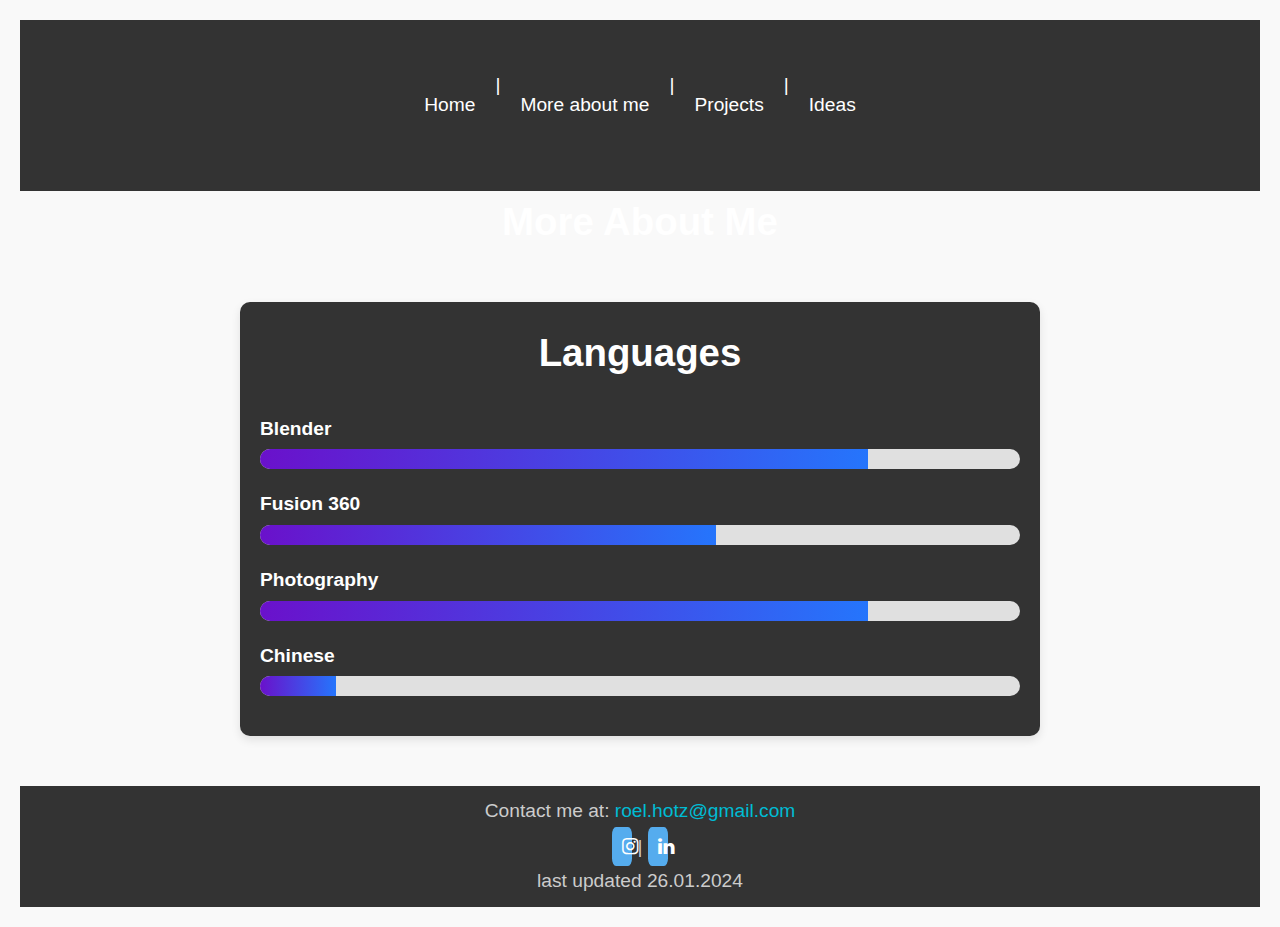
<file: moreaboutme.html>
<!DOCTYPE html>
<html lang="en">
<head>
    <meta charset="UTF-8">
    <meta name="viewport" content="width=device-width, initial-scale=1.0">
    <title>More About Me</title>
    <link rel="stylesheet" href="styles.css">
    <link rel="stylesheet" href="https://cdnjs.cloudflare.com/ajax/libs/font-awesome/4.7.0/css/font-awesome.min.css">
    <style>
        @import url('https://fonts.googleapis.com/css2?family=Albert+Sans:ital,wght@0,100..900;1,100..900&display=swap');
    </style>
</head>
<body>
    <header>
        <nav>
            <ul>
                <a href="index.html">Home</a> |
                <a href="moreaboutme.html">More about me</a> |
                <a href="projects.html">Projects</a> |
                <a href="#ideas">Ideas</a>
            </ul>
        </nav>
    </header>
    
    <h1>More About Me</h1>
    
    <div class="container">
        <h1>Languages</h1>
        <div class="skill">
            <div class="skill-name">Blender</div>
            <div class="skill-bar" data-level="80">
                <div class="skill-bar-filled"></div>
            </div>
        </div>

        <div class="skill">
            <div class="skill-name">Fusion 360</div>
            <div class="skill-bar" data-level="60">
                <div class="skill-bar-filled"></div>
            </div>
        </div>

        <div class="skill">
            <div class="skill-name">Photography</div>
            <div class="skill-bar" data-level="80">
                <div class="skill-bar-filled"></div>
            </div>
        </div>

        <div class="skill">
            <div class="skill-name">Chinese</div>
            <div class="skill-bar" data-level="10">
                <div class="skill-bar-filled"></div>
            </div>
        </div>
    </div>

    <footer>
        <div class="contact">
            <p>Contact me at: <a href="mailto:roel.hotz@gmail.com">roel.hotz@gmail.com</a></p>
        </div>
        <div class="social-media">
            <a href="https://www.instagram.com/roel_hotz/?igsh=OHo0cHIxejZuenZ5" class="fa fa-instagram"></a> |
            <a href="https://ch.linkedin.com/in/roel-hotz-73b50b21a" class="fa fa-linkedin"></a>
        </div>
        <div class="contact">
            <p>last updated 26.01.2024</a></p>
        </div>
    </footer>

</body>
</html>
</file>
<file: styles.css>
/* General Styles */
body {
    margin: 0;
    font-family: "Albert Sans", serif;
    font-optical-sizing: auto;
    font-weight: 300;
    font-style: normal;
    font-size: 120%;
    background-color: #1a1a1a;
    color: #ffffff;
    line-height: 1.6;
}

/* Header Styles */
header {
    background-color: #333;
    padding: 10px 20px;
}

nav ul {
    list-style: none;
    padding: 20px;
    margin: 20px;
    display: flex;
    justify-content: center;
}

nav ul a {
    color: #ffffff;
    text-decoration: none;
    font-weight: 400;
    padding: 20px;
}

nav ul a a:hover {
    color: #00bcd4;
}

/* Main Section Styles */
main {
    padding: 20px;
    display: flex;
    flex-direction: column;
    align-items: center;
    text-align: center;
}

.profile-img {
    border-radius: 50%;
    width: 150px;
    height: 150px;
    object-fit: cover;
    margin-bottom: 20px;
}

.intro-text {
    max-width: 600px;
}

/* Footer Styles */
footer {
    background-color: #333;
    color: #ccc;
    padding: 10px 20px;
    text-align: center;
    margin-top: 20px;
}

footer a {
    color: #00bcd4;
    text-decoration: none;
}

/* Responsive Design */
@media (max-width: 768px) {
    nav ul {
        flex-direction: column;
        align-items: center;
    }

    nav ul li {
        margin: 10px 0;
    }
}

/* Style all font awesome icons */
.fa {
    padding: 10px;
    font-size: 50px;
    width: 20px;
    text-align: center;
    text-decoration: none;
  }
  
  /* Add a hover effect if you want */
  .fa:hover {
    opacity: 0.7;
  }
  
  

  .fa-instagram {
    background: #55ACEE;
    color: white;
    border-radius: 20%;
  }
  

  .fa-linkedin {
    background: #55ACEE;
    color: white;
    border-radius: 20%;
  }

  .container {
    max-width: 800px;
    margin: 50px auto;
    padding: 20px;
    background: #333;
    border-radius: 10px;
    box-shadow: 0 4px 10px rgba(0, 0, 0, 0.1);
}

.skill {
    margin-bottom: 20px;
}

.skill-name {
    margin-bottom: 5px;
    font-weight: bold;
}

.skill-bar {
    position: relative;
    height: 20px;
    background: #e0e0e0;
    border-radius: 10px;
    overflow: hidden;
}

.skill-bar-filled {
    height: 100%;
    background: linear-gradient(90deg, #6a11cb, #2575fc);
    width: 0;
    transition: width 0.5s ease-in-out;
}

.skill-bar[data-level="80"] .skill-bar-filled {
    width: 80%;
}

.skill-bar[data-level="60"] .skill-bar-filled {
    width: 60%;
}

.skill-bar[data-level="80"] .skill-bar-filled {
    width: 80%;
}

.skill-bar[data-level="10"] .skill-bar-filled {
    width: 10%;
}

* {
      margin: 0;
      padding: 0;
      box-sizing: border-box;
    }

    body {
      font-family: Arial, sans-serif;
      background-color: #f9f9f9;
      padding: 20px;
    }

    h1 {
      text-align: center;
      margin-bottom: 30px;
    }

    .projects-grid {
      display: grid;
      grid-template-columns: repeat(auto-fit, minmax(200px, 1fr));
      gap: 20px;
    }

    .project-card {
      background-color: #fff;
      border: 1px solid #ddd;
      border-radius: 8px;
      overflow: hidden;
      transition: transform 0.2s, box-shadow 0.2s;
      text-decoration: none;
      color: #333;
    }

    .project-card:hover {
      transform: translateY(-5px);
      box-shadow: 0 8px 15px rgba(0, 0, 0, 0.1);
    }

    .project-image {
      width: 100%;
      height: 150px;
      object-fit: cover;
    }

    .project-title {
      padding: 15px;
      font-size: 1.2em;
      font-weight: bold;
      text-align: center;
    }
</file>
